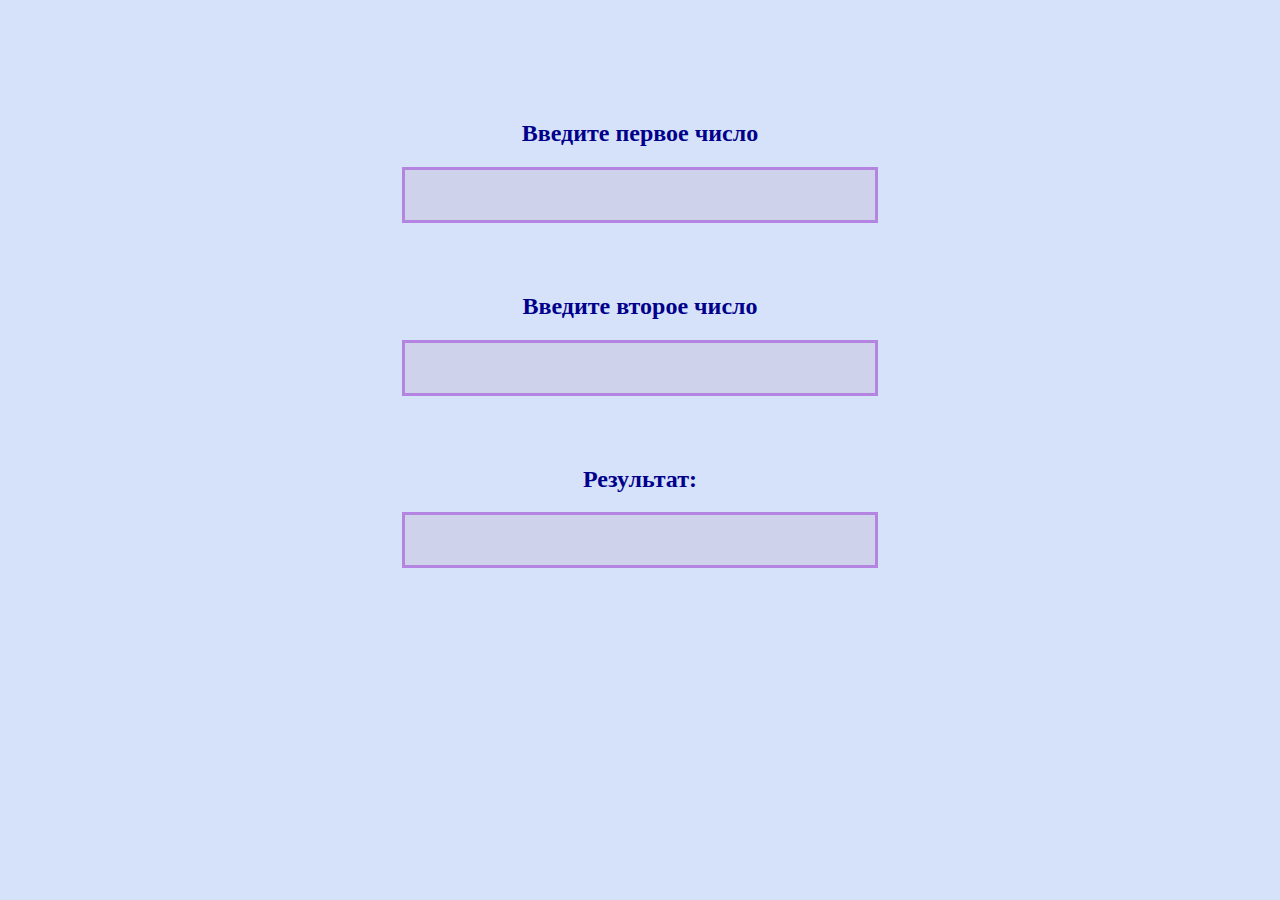
<file: my-projects/inputs-sum/index.html>
<!DOCTYPE html>
<html lang="en">
<head>
  <meta charset="UTF-8">
  <meta name="viewport" content="width=device-width, initial-scale=1.0">
  <meta http-equiv="X-UA-Compatible" content="ie=edge">
  <link rel="stylesheet" href="./input.min.css">
  <title>Document</title>
</head>
<body>
    <div class="inputs">
      <h2>Введите первое число</h2>
      <input type="text" class="inputs__first" oninput='sumCounter()'>
      <h2>Введите второе число</h2>
      <input type="text" class="inputs__second" oninput='sumCounter()'>
      <h2>Результат:</h2>
      <div class="inputs__result"></div>
  </div>
  <script src="./input.js"></script>
</body>
</html>
</file>
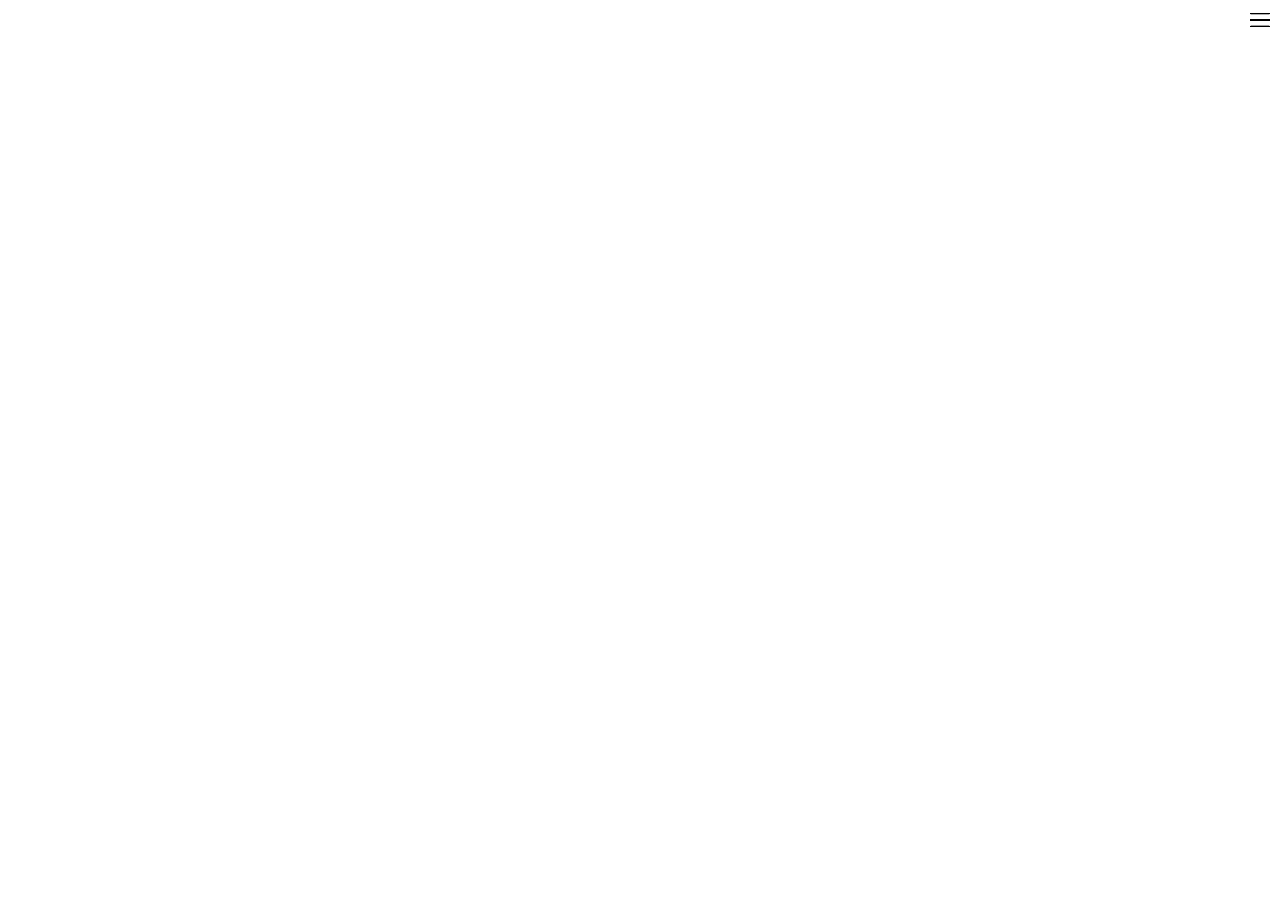
<file: my-projects/menu/index.html>
<!DOCTYPE html>
<html lang="en">

<head>
  <meta charset="UTF-8">
  <meta name="viewport" content="width=device-width, initial-scale=1.0">
  <meta http-equiv="X-UA-Compatible" content="ie=edge">
  <link rel="stylesheet" href="build/css/style.css">
  <link href="https://fonts.googleapis.com/css?family=Montserrat&display=swap" rel="stylesheet">
  <title>Menu</title>
</head>

<body>
  <div class="icon-menu">
    <img src="assets/menu.png">
  </div>
  <div class="menu menu-hidden">
    <div class="menu-header">
      <div class="menu-header__main">
        <div class="menu-header__row">
          <div class="menu-header__row-lang menu-header__row-lang_arrow">
            <img src="assets/flag-ru.svg">
            <span>RU</span>
            <img src="assets/down-arrow.svg" class="menu-header__row-arrow" alt="arrow">
          </div>
        </div>
        <div class="menu-header__row menu-header__hidden-row">
          <div class="menu-header__row-lang">
            <img src="assets/flag-en.svg">
            <span>EN</span>
          </div>
        </div>
        <div class="menu-header__row menu-header__hidden-row">
          <div class="menu-header__row-lang">
            <img src="assets/flag-be.svg">
            <span>BE</span>
          </div>
        </div>
      </div>
      <div class="menu-header__icons">
        <img src="assets/search.svg" class="menu-header__icons-search" alt="search">
        <img src="assets/long-arrow.svg" class="menu-header__icons-arrow" alt="arrow">
      </div>
      <div class="menu-header__search menu-header__search-hidden">
        <input type="search" class="menu-header__search-input" placeholder="What are you looking for?">
      </div>
    </div>
    <div class="menu-external">
      <div class="menu-body">
        <a class="menu-body__row" href="#">
          <span class="menu-body__row-name"> Services </span>
          <img src="./assets/short-arrow.svg" class="menu-body__row-image" alt="arrow">
        </a>
        <a class="menu-body__row" href="#">
          <span class="menu-body__row-name"> Managed IT </span>
          <img src="./assets/short-arrow.svg" class="menu-body__row-image"  alt="arrow">
        </a>
        <a class="menu-body__row" href="#">
          <span class="menu-body__row-name"> Hardware </span>
          <img src="./assets/short-arrow.svg" class="menu-body__row-image"  alt="arrow">
        </a>
        <a class="menu-body__row" href="#">
          <span class="menu-body__row-name"> Company </span>
          <img src="./assets/short-arrow.svg" class="menu-body__row-image"  alt="arrow">
        </a>
        <a class="menu-body__row" href="#">
          <span class="menu-body__row-name"> For Partners </span>
        </a>
      </div>
      <div class="menu-footer">
        <div class="menu-footer__contacts">
          <img src="assets/geo.svg" alt="geo">
          <span>Contacts</span>
        </div>
        <div class="menu-footer__phone">
          <img src="assets/phone.svg">
          <a href="tel:+78007775522">8 800 777 55 22</a>
        </div>
      </div>
      <div class="menu-inner">
        <div class="menu-inner__selected">
          <span class="menu-inner__selected_title"></span>
        </div>
        <ul class="menu-inner__lvl-2">
          <li class="menu-inner__lvl-2_name">
            <div class="menu-inner__lvl-2_title">Platforms</div>
            <ul class="menu-inner__lvl-3 menu-inner__lvl-3_hidden">
              <li class="menu-inner__lvl-3_name">Aws</li>
              <li class="menu-inner__lvl-3_name">GCP</li>
              <li class="menu-inner__lvl-3_name">Azure</li>
              <li class="menu-inner__lvl-3_name">AlibabaCloud</li>
              <li class="menu-inner__lvl-3_name">MTS</li>
              <li class="menu-inner__lvl-3_name">VMware, KVM</li>
            </ul>
          </li>
          <li class="menu-inner__lvl-2_name">DevOps</li>
          <li class="menu-inner__lvl-2_name">Servers</li>
          <li class="menu-inner__lvl-2_name">Systems</li class="menu-inner__lvl-2_name">
          <li class="menu-inner__lvl-2_name">Applications</li class="menu-inner__lvl-2_name">
        </ul>
      </div>
    </div>
  </div>
  <script src="build/js/main.js"></script>
</body>

</html>
</file>
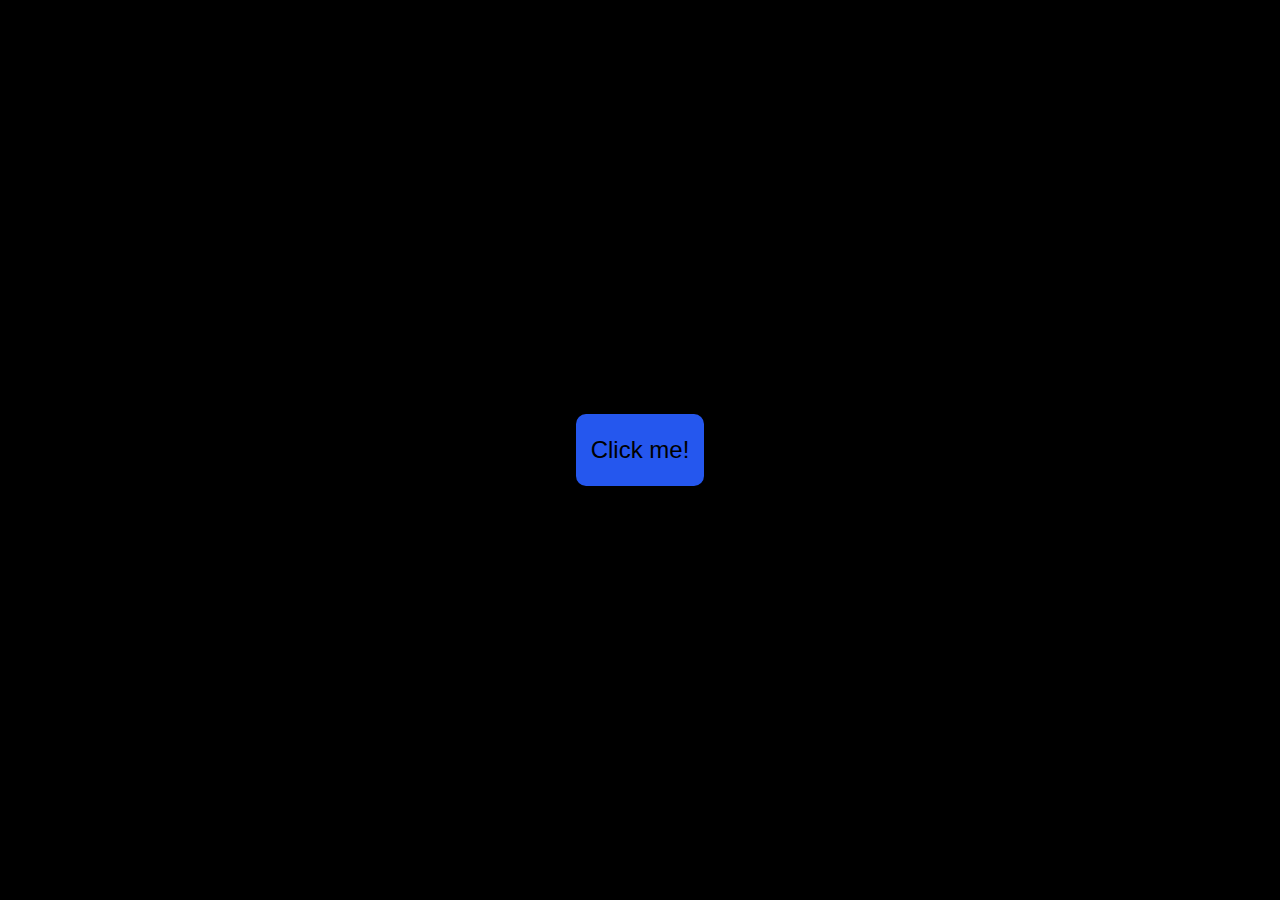
<file: my-projects/motion-button-react/index.html>
<!doctype html>
<html lang="en">

<head>
  <meta charset="utf-8" />
  <link rel="icon" href="favicon.ico" />
  <meta name="viewport" content="width=device-width,initial-scale=1" />
  <meta name="theme-color" content="#000000" />
  <meta name="description" content="Web site created using create-react-app" />
  <link rel="apple-touch-icon" href="logo192.png" />
  <link rel="manifest" href="manifest.json" />
  <title>React App</title>
  <link href="static/css/main.55c349d6.chunk.css" rel="stylesheet">
</head>

<body><noscript>You need to enable JavaScript to run this app.</noscript>
  <div id="root"></div>
  <script>!function (e) { function t(t) { for (var n, i, l = t[0], a = t[1], f = t[2], p = 0, s = []; p < l.length; p++)i = l[p], Object.prototype.hasOwnProperty.call(o, i) && o[i] && s.push(o[i][0]), o[i] = 0; for (n in a) Object.prototype.hasOwnProperty.call(a, n) && (e[n] = a[n]); for (c && c(t); s.length;)s.shift()(); return u.push.apply(u, f || []), r() } function r() { for (var e, t = 0; t < u.length; t++) { for (var r = u[t], n = !0, l = 1; l < r.length; l++) { var a = r[l]; 0 !== o[a] && (n = !1) } n && (u.splice(t--, 1), e = i(i.s = r[0])) } return e } var n = {}, o = { 1: 0 }, u = []; function i(t) { if (n[t]) return n[t].exports; var r = n[t] = { i: t, l: !1, exports: {} }; return e[t].call(r.exports, r, r.exports, i), r.l = !0, r.exports } i.m = e, i.c = n, i.d = function (e, t, r) { i.o(e, t) || Object.defineProperty(e, t, { enumerable: !0, get: r }) }, i.r = function (e) { "undefined" != typeof Symbol && Symbol.toStringTag && Object.defineProperty(e, Symbol.toStringTag, { value: "Module" }), Object.defineProperty(e, "__esModule", { value: !0 }) }, i.t = function (e, t) { if (1 & t && (e = i(e)), 8 & t) return e; if (4 & t && "object" == typeof e && e && e.__esModule) return e; var r = Object.create(null); if (i.r(r), Object.defineProperty(r, "default", { enumerable: !0, value: e }), 2 & t && "string" != typeof e) for (var n in e) i.d(r, n, function (t) { return e[t] }.bind(null, n)); return r }, i.n = function (e) { var t = e && e.__esModule ? function () { return e.default } : function () { return e }; return i.d(t, "a", t), t }, i.o = function (e, t) { return Object.prototype.hasOwnProperty.call(e, t) }, i.p = "/"; var l = this["webpackJsonpmotion-button-react"] = this["webpackJsonpmotion-button-react"] || [], a = l.push.bind(l); l.push = t, l = l.slice(); for (var f = 0; f < l.length; f++)t(l[f]); var c = a; r() }([])</script>
  <script src="static/js/2.38aa4268.chunk.js"></script>
  <script src="static/js/main.3d9238cf.chunk.js"></script>
</body>

</html>
</file>
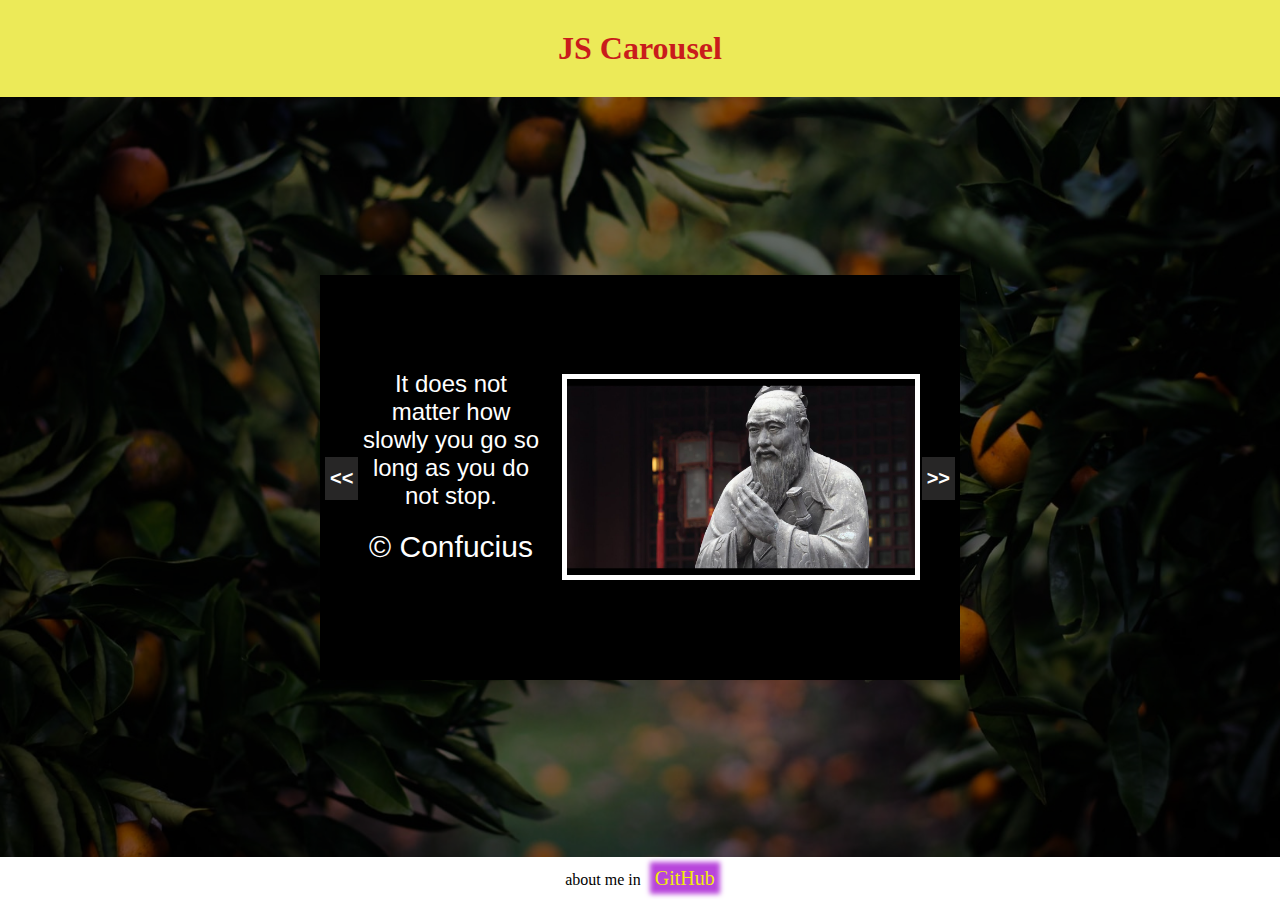
<file: my-projects/carusel/carusel.html>
<!DOCTYPE html>
<html lang="en">

<head>
  <meta charset="UTF-8">
  <meta name="viewport" content="width=device-width, initial-scale=1.0">
  <meta http-equiv="X-UA-Compatible" content="ie=edge">
  <link rel="stylesheet" href="./carusel.min.css">
  <link href="https://fonts.googleapis.com/css?family=Courgette&display=swap" rel="stylesheet">
  <link href="https://fonts.googleapis.com/css?family=Italianno&display=swap" rel="stylesheet">
  <title>Carousel</title>
</head>
<body>
  <div class="carusel">
    <h1>JS Carousel</h1>
    <div class="carusel__container">
      <button class='carusel__prev-button'> << </button>
      <ul class="carusel__items">
        <li class="carusel__item">
          <div class="carusel__quote">
              <p>It does not matter how slowly you go so long as you do not stop.</p> 
              <p> &#169; Confucius</p>
          </div>
          <img class="carusel__img" src="./assets/confucius.jpg" alt="Confucius">
        </li>
        <li class="carusel__item">
          <div class="carusel__quote">
              <p>We are what we repeatedly do.</p> 
              <p>&#169; Aristotle</p>
          </div>
          <img class="carusel__img" src="./assets/aristotle.jpg" alt="Aristotle">
        </li>
        <li class="carusel__item">
          <div class="carusel__quote">
              <p>If you tell the truth you don't have to remember anything.</p>
              <p>&#169; Mark Twain</p>
          </div>
          <img class="carusel__img" src="./assets/twain.jpg" alt="Mark Twain">
        </li>
        <li class="carusel__item">
          <div class="carusel__quote">
              <p>The language of friendship is not words but meanings.</p>  
              <p>&#169; Henry David</p>
          </div>
          <img class="carusel__img" src="./assets/h-david.jpg" alt="Henry David">
        </li>
        <li class="carusel__item">
          <div class="carusel__quote">
              <p>Success is not final, failure is not fatal: it is the courage to continue that counts.</p>  
              <p>&#169; Winston Churchill</p>
          </div>
          <img class="carusel__img" src="./assets/churchill.png" alt="Winston Churchill">
        </li>
      </ul>
      <button class='carusel__next-button'> >> </button>
    </div>
    <div class="carusel__about-me">
      <span>about me in</span>
      <a class='carusel__github-link' href="https://github.com/lili-legran">GitHub</a>
    </div>
  </div>
  <script src='./carusel.js'></script>
</body>

</html>
</file>
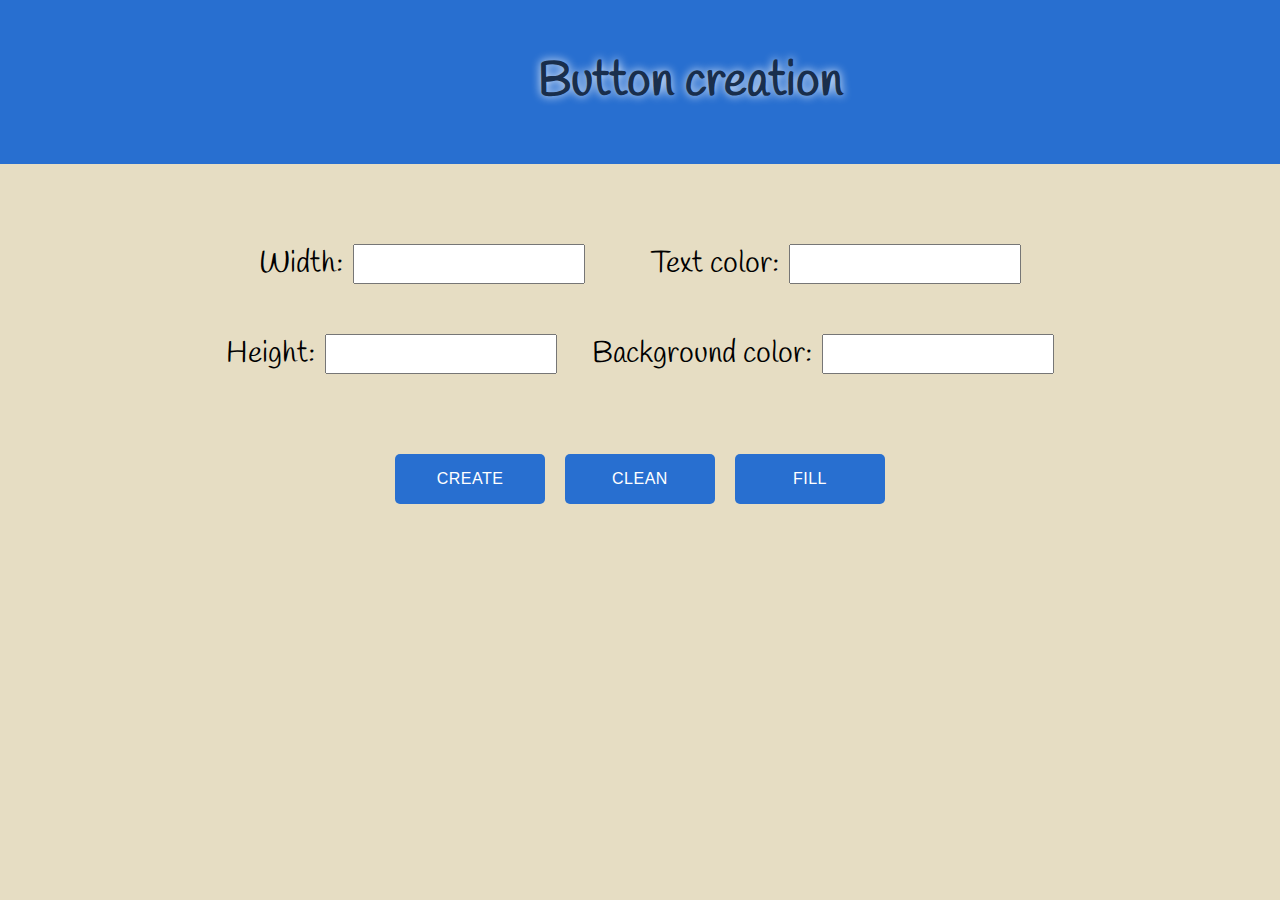
<file: my-projects/creation-button/button-creation.html>
<!DOCTYPE html>
<html lang="en">

<head>
  <meta charset="UTF-8">
  <meta name="viewport" content="width=device-width, initial-scale=1.0">
  <meta http-equiv="X-UA-Compatible" content="ie=edge">
  <link href="https://fonts.googleapis.com/css?family=Handlee&display=swap" rel="stylesheet">
  <link rel="stylesheet" href="./button-creation.min.css">
  <title>Button creation</title>
</head>

<body>
  <h1>Button creation</h1>
  <div class='application'>
    <div class="row">
      <div class="buttons-props">
        <label for='button-width' class='buttons-props__name'>Width:</label>
        <input class='buttons-props__width' id='button-width'>
      </div>
      <div class="buttons-props">
        <label for='button-color' class='buttons-props__name'>Text color:</label>
        <input class='buttons-props__color' id='button-color'>
      </div>
    </div>
    <div class="row">
      <div class="buttons-props">
        <label for='button-height' class='buttons-props__name'>Height:</label>
        <input class='buttons-props__height' id='button-height'>
      </div>
      <div class="buttons-props">
        <label for='button-background' class='buttons-props__name'>Background color:</label>
        <input class='buttons-props__background' id='button-background'>
      </div>
    </div>
    <div class="row button__row">
      <button class='button button__creator'>CREATE</button>
      <button class='button button__clear'>CLEAN</button>
      <button class='button button__fill'>FILL</button>
    </div>
    <div class="created-buttons"></div>
  </div>
  <script src='./button-creation.js'></script>
</body>

</html>
</file>
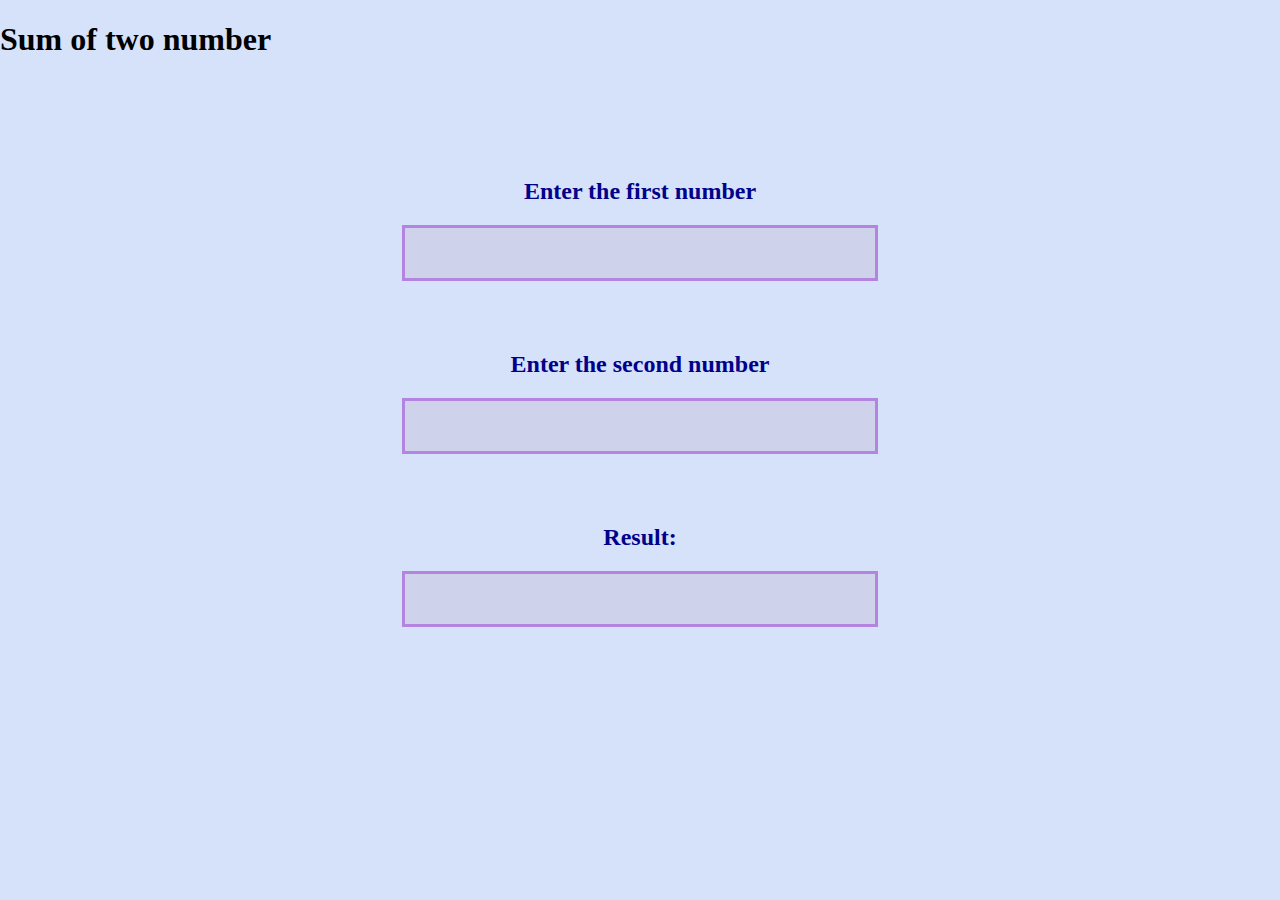
<file: my-projects/inputs-sum/input.html>
<!DOCTYPE html>
<html lang="en">
<head>
  <meta charset="UTF-8">
  <meta name="viewport" content="width=device-width, initial-scale=1.0">
  <meta http-equiv="X-UA-Compatible" content="ie=edge">
  <link href="https://fonts.googleapis.com/css?family=Acme&display=swap" rel="stylesheet">
  <link rel="stylesheet" href="./input.min.css">
  <title>Sum of two number</title>
</head>
<body>
  <h1>Sum of two number</h1>
    <div class="inputs">
      <h2>Enter the first number</h2>
      <input type="text" class="inputs__first" oninput='sumCounter()'>
      <h2>Enter the second number</h2>
      <input type="text" class="inputs__second" oninput='sumCounter()'>
      <h2>Result:</h2>
      <div class="inputs__result"></div>
  </div>
  <script src="./input.js"></script>
</body>
</html>
</file>
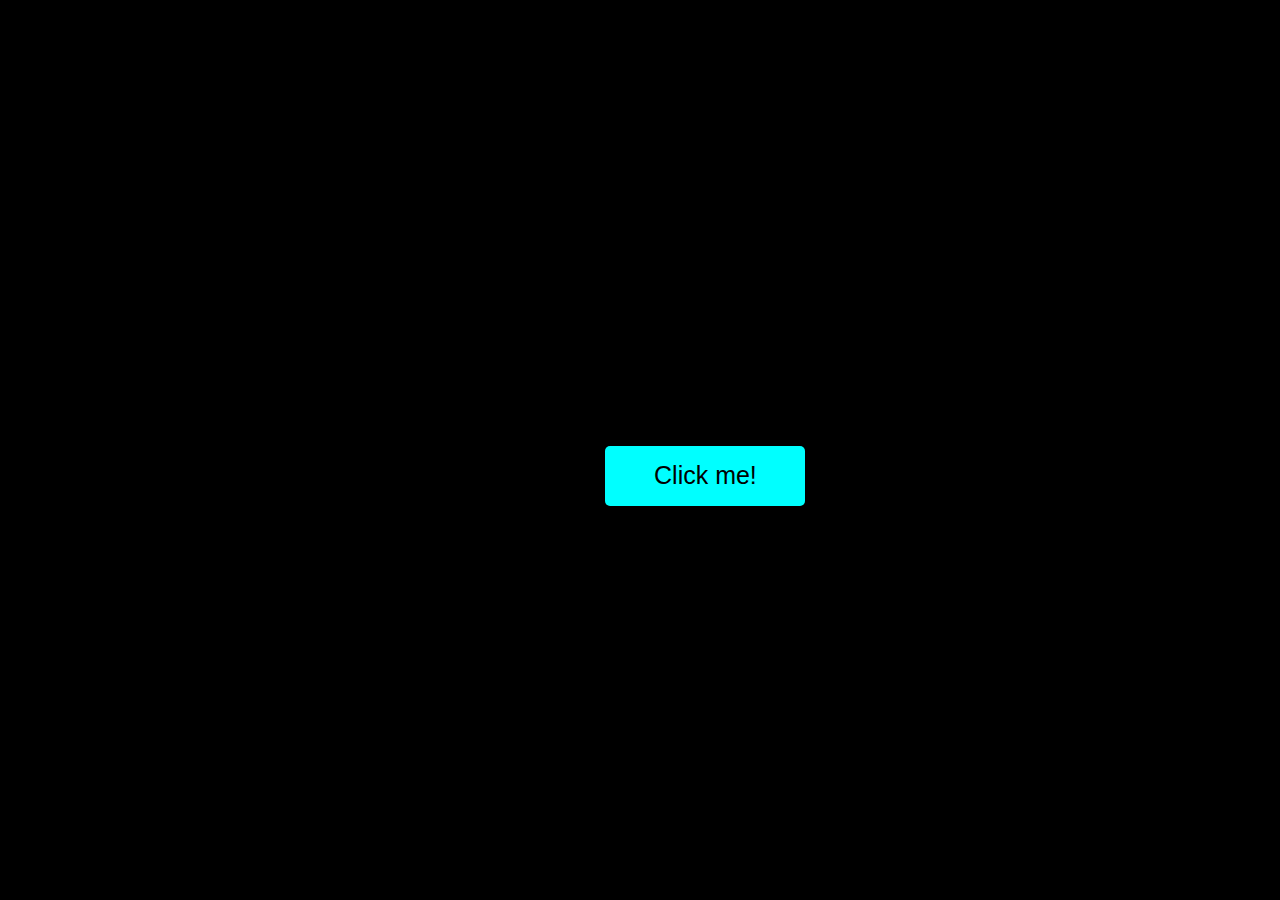
<file: my-projects/motion-button/motion-button.html>
<!DOCTYPE html>
<html lang="en">
<head>
  <meta charset="UTF-8">
  <meta name="viewport" content="width=device-width, initial-scale=1.0">
  <meta http-equiv="X-UA-Compatible" content="ie=edge">
  <link rel="stylesheet" href="./motion-button.min.css">
  <title>Motion button</title>
</head>
<body>
  <div class="motion-button">
    <button class="motion-button__button">
      Click me!
    </button>
  </div>
  <script src="./motion-button.js"></script>
</body>
</html>
</file>
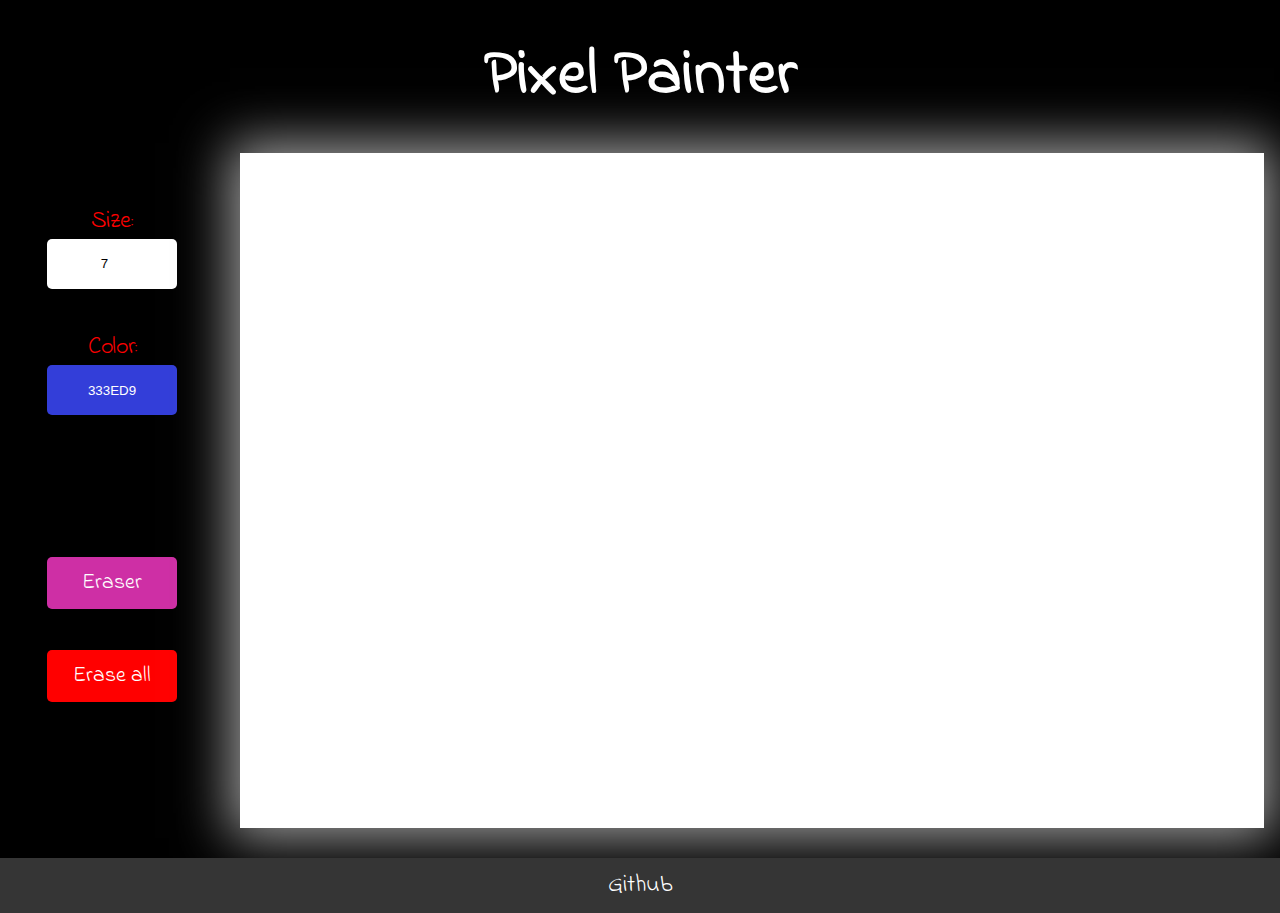
<file: my-projects/pixel-painter/pixel-painter.html>
<!DOCTYPE html>
<html lang="en">

<head>
  <meta charset="UTF-8">
  <meta name="viewport" content="width=device-width, initial-scale=1.0">
  <meta http-equiv="X-UA-Compatible" content="ie=edge">
  <link rel="stylesheet" href="./pixel-painter.min.css">
  <link href="https://fonts.googleapis.com/css?family=Indie+Flower&display=swap" rel="stylesheet">
  <title>Pixel painter</title>
</head>

<body>
  <h1>Pixel Painter</h1>
  <div class="painter">
    <div class="painter__tools">
      <div class="painter__tools_size">
        <p>Size:</p>
        <input type="number" class="painter__tools_pixel painter__tools_input" value="7">
      </div>
      <div class="painter__tools_color">
        <p>Color:</p>
        <input class="jscolor painter__tools_input" value="333ed9">
      </div>
      <button class="painter__tools_button painter__tools_eraser">Eraser</button>
      <button class="painter__tools_button painter__tools_erase-all">Erase all</button>
    </div>
    <div class="painter__desktop"></div>
  </div>
  <div class="painter__about-me">
    <a href="https://github.com/lili-legran" class="painter__about-me_link">Github</a>
  </div>
  <script src="./js/jscolor.js"></script>
  <script src='./js/pixel-painter.js'></script>
</body>

</html>
</file>
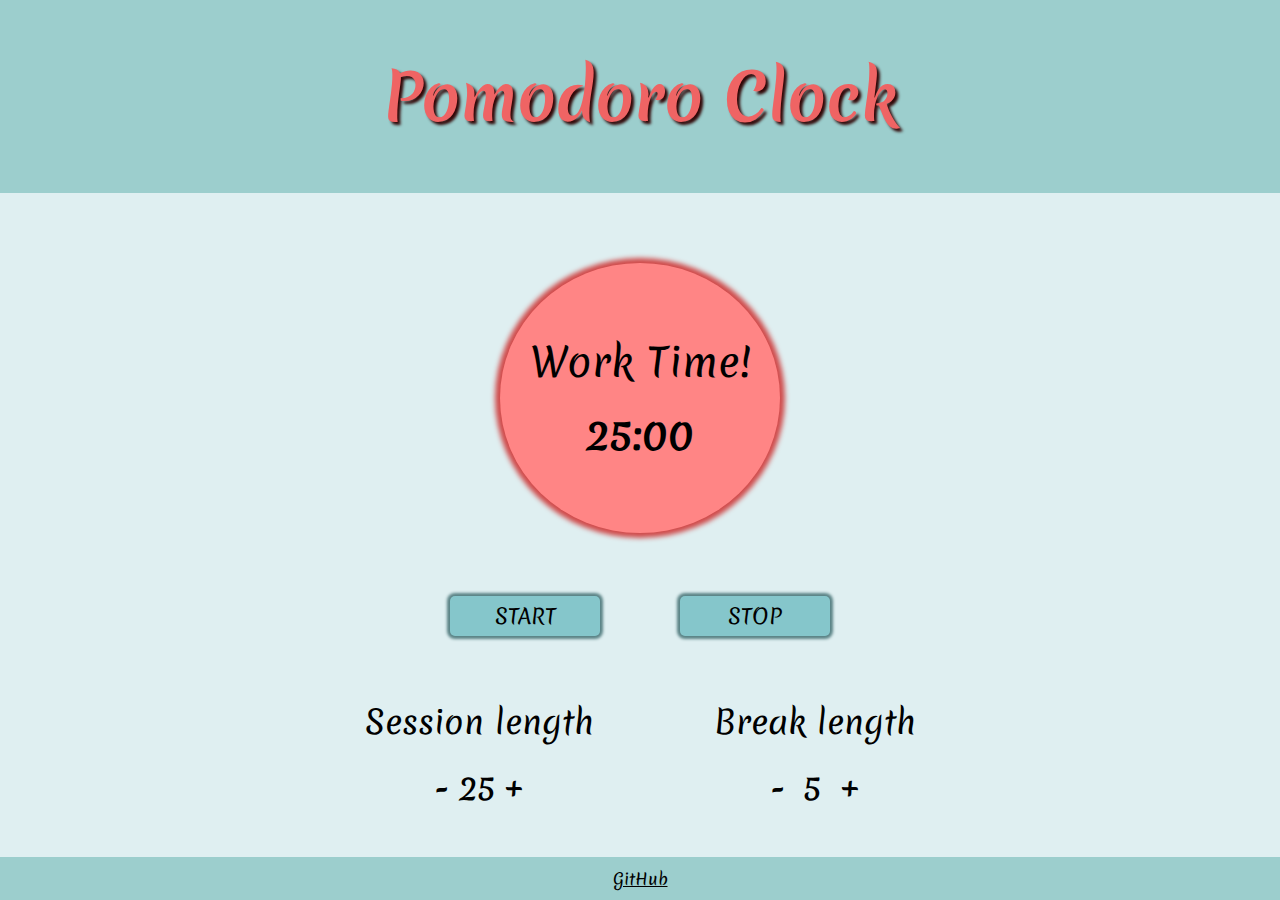
<file: my-projects/pomodoro/pomodoro-clock.html>
<!DOCTYPE html>
<html lang="en">
<head>
  <meta charset="UTF-8">
  <meta name="viewport" content="width=device-width, initial-scale=1.0">
  <meta http-equiv="X-UA-Compatible" content="ie=edge">
  <link rel="stylesheet" href="./pomodoro-clock.min.css">
  <link href="https://fonts.googleapis.com/css?family=Merienda&display=swap" rel="stylesheet">
  <title>Pomodoro clock</title>
</head>
<body>
  <h1>Pomodoro Clock</h1>
  <div class="pomodoro">
    <div class="pomodoro__box">
      <div class="pomodoro__description">Work Time!</div>
      <did class="pomodoro__clock"></did>
    </div>
    <div class="pomodoro__buttons">
      <button class="pomodoro__button-start">START</button>
      <button class="pomodoro__button-stop">STOP</button>
    </div>
    <div class="pomodoro__settings">
      <div class="pomodoro__session">
        <p>Session length</p>
        <div class="pomodoro__session-value-row">
          <span class="pomodoro__session-reduce">-</span>
          <div class="pomodoro__session-value">25</div>
          <span class="pomodoro__session-increase">+</span>
        </div>
      </div>
      <div class="pomodoro__break">
        <p>Break length</p>
        <div class="pomodoro__break-value-row">
          <span class="pomodoro__break-reduce">-</span>
          <div class="pomodoro__break-value">5</div>
          <span class="pomodoro__break-increase">+</span>
        </div>
      </div>
    </div>
  </div>
  <div class="about-me"> 
    <a href="https://github.com/lili-legran" class="about-me__link">GitHub</a>
  </div>
  <script src='./pomodoro-clock.js'></script>
</body>
</html>
</file>
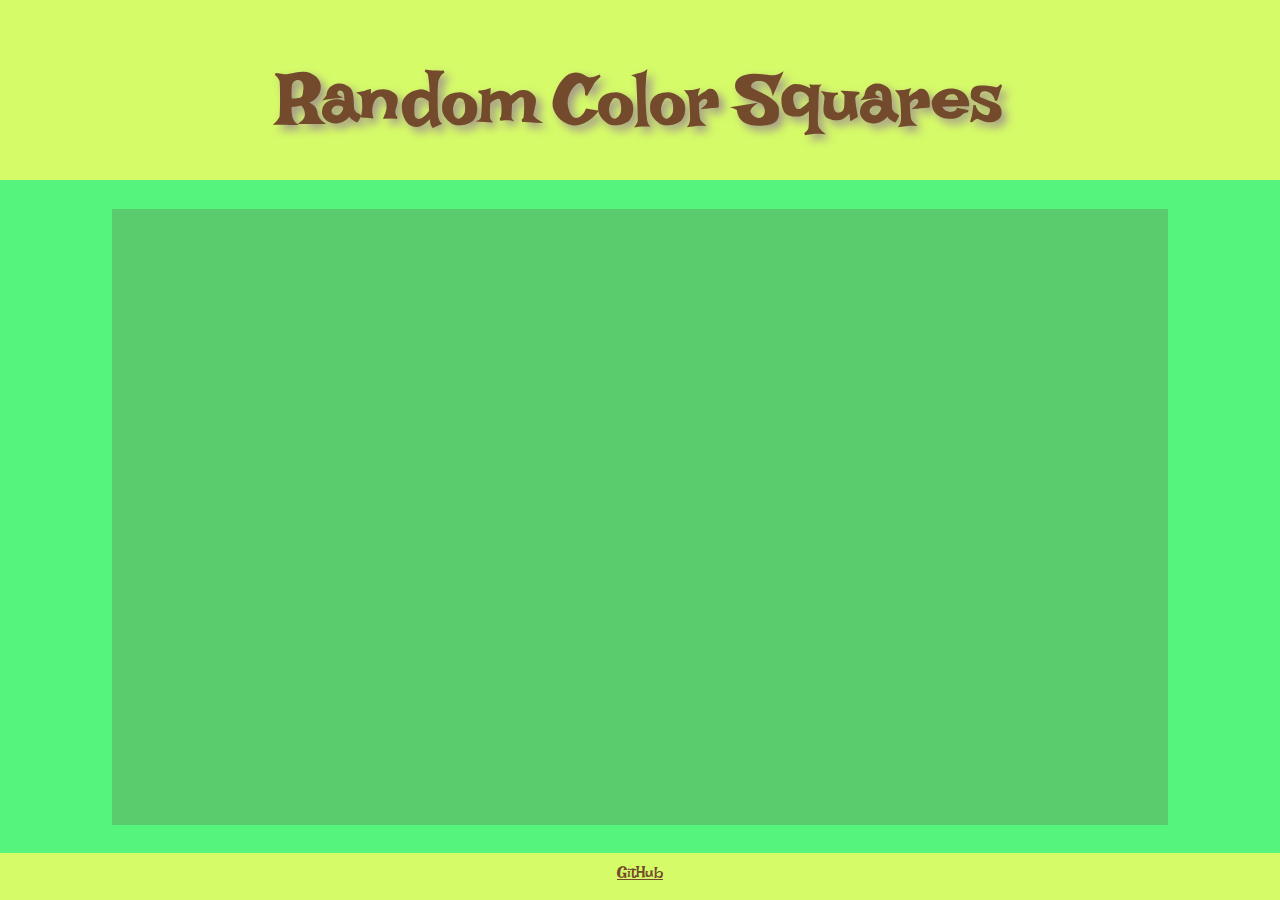
<file: my-projects/random-color-squares/random-color-squares.html>
<!DOCTYPE html>
<html lang="en">
<head>
  <meta charset="UTF-8">
  <meta name="viewport" content="width=device-width, initial-scale=1.0">
  <meta http-equiv="X-UA-Compatible" content="ie=edge">
  <link rel="stylesheet" href="./random-color-squares.min.css">
  <link href="https://fonts.googleapis.com/css?family=Lakki+Reddy&display=swap" rel="stylesheet">
  <title>Random color squares</title>
</head>
<body>
  <h1>Random Color Squares</h1>
  <div class="squares"></div>
  <div class="squares__about-me">
    <a href="https://github.com/lili-legran" class="squares__about-me_link">GitHub</a>
  </div>
  <script src='./random-color-squares.js'></script>
</body>
</html>
</file>
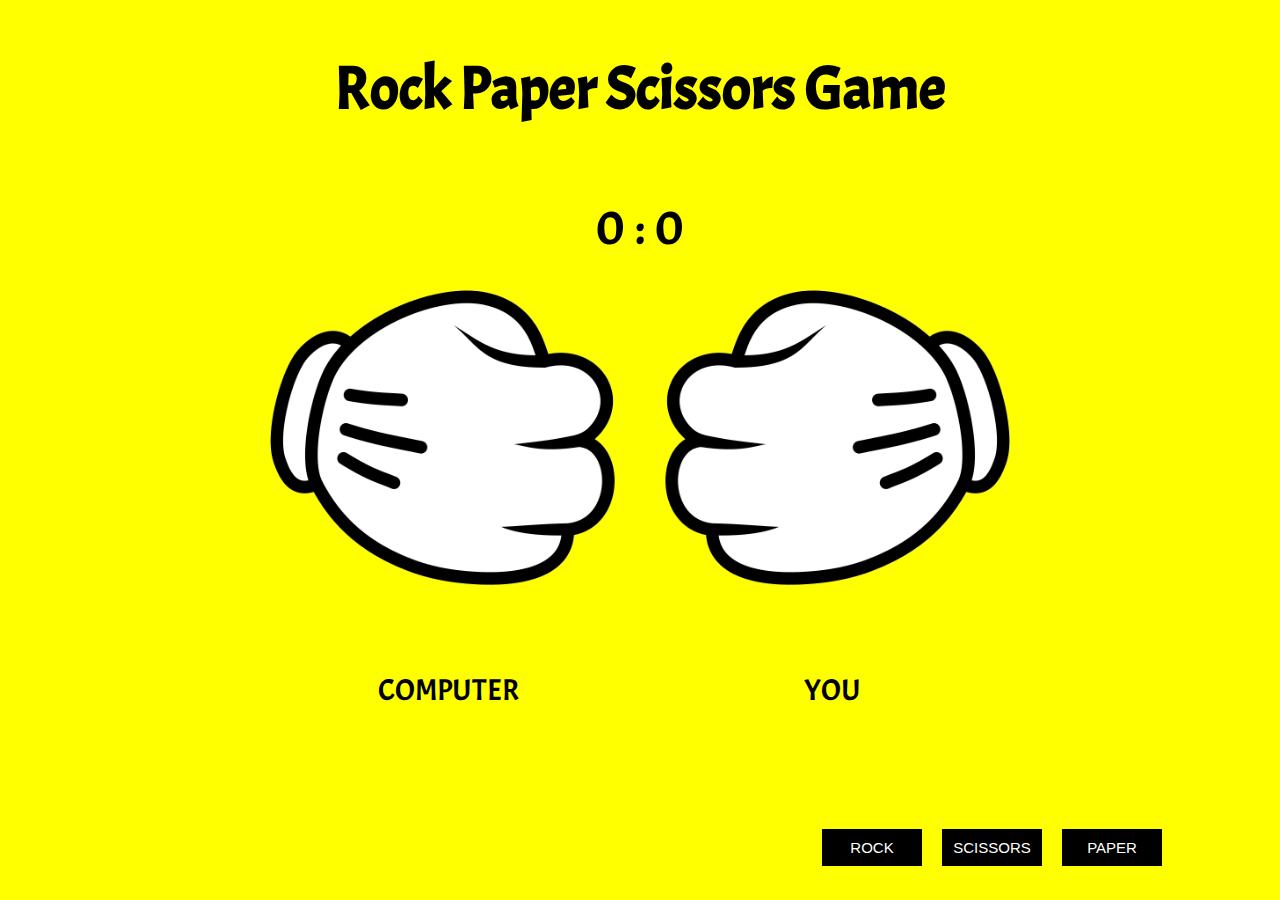
<file: my-projects/rock-paper-scissors/rock-paper-scissors.html>
<!DOCTYPE html>
<html lang="en">
<head>
  <meta charset="UTF-8">
  <meta name="viewport" content="width=device-width, initial-scale=1.0">
  <meta http-equiv="X-UA-Compatible" content="ie=edge">
  <link rel="stylesheet" href="./rock-paper-scissors.min.css">
  <link href="https://fonts.googleapis.com/css?family=Acme&display=swap" rel="stylesheet">
  <title>Rock Paper Scissors</title>
</head>
<body>
  <div class="game">
    <h1>Rock Paper Scissors Game</h1>
    <div class="game__counter">
        <div class="game__computer_counter">0</div>
        <span class="game__divider">:</span>
        <div class="game__gamer_counter">0</div>
    </div>
    <div class="game__container">
      <div class="game__computer">
        <div class="game__computer_rock"></div>
        <div class="game__name">COMPUTER</div>
      </div>
      <div class="game__gamer">
        <div class="game__gamer_rock"></div>
        <div class="game__name">YOU</div>
      </div>
    </div>
    <div class="game__control-panel">
      <div class="game__control-panel_empty"></div>
      <div class="game__control-panel_button">
        <button class="game__button game__control-panel_play">PLAY</button>
      </div>
      <div class="game__control-panel_buttons">
        <button class="game__button game__control-panel_choice game__control-panel_rock">ROCK</button>
        <button class="game__button game__control-panel_choice game__control-panel_scissors">SCISSORS</button>
        <button class="game__button game__control-panel_choice game__control-panel_paper">PAPER</button>
      </div>
    </div>
    <div class="game__result"></div>
  </div>
  <script src="dist/bundle.js"></script>
</body>
</html>
</file>
<file: my-projects/menu/build/css/style.css>
*{margin:0;padding:0}body{font-family:"Montserrat"}.icon-menu{position:absolute;right:0;padding:10px;z-index:-1;cursor:pointer}.menu{display:flex;flex-direction:column;position:fixed;right:0;height:100vh;width:50%;max-width:414px;padding:15px 30px;background:#fff;box-sizing:border-box;box-shadow:0 10px 20px 0 rgba(12,6,57,.1);transition:all 1s}.menu-header{display:flex;flex-direction:row;color:#313539;justify-content:space-between;align-items:flex-start;position:relative;width:100%;min-height:140px;font-size:13px;font-weight:700}.menu-header__main{display:flex;flex-direction:column}.menu-header__row{display:flex;flex-direction:row;padding:10px 15px}.menu-header__hidden-row{display:none}.menu-header__row-lang{display:flex;flex-direction:row;align-items:center;cursor:pointer}.menu-header__row-lang span{margin:0 5px}.menu-header__row-lang_arrow,img{cursor:pointer}.menu-header__row-search{text-align:right}.menu-header__row-arrow{transition:all .5s}.menu-header__row-rotate-arrow{transform:rotate(180deg)}.menu-header__icons{padding-top:10px;padding-bottom:10px;display:flex;flex-direction:row;justify-content:space-between;min-width:20%}.menu-header__search-hidden{display:none}.menu-header__search{position:absolute;background-color:#fff;width:87%;z-index:-1}.menu-header__search-input{font-family:"Montserrat";padding-top:10px;padding-bottom:10px;border:0;border-bottom:1px solid #c4d6e4;padding-left:20px;font-size:13px;width:100%;outline:0}.menu-header__search-input:focus{border-bottom:2px solid #338ffa}.menu-header__search-input::-webkit-search-cancel-button{-webkit-appearance:none}.menu-header__search-close-icon{z-index:2}.menu-body{font-size:17px}.menu-body__row{border-bottom:1px solid #c4d6e4;display:flex;flex-direction:row}.menu-body__row-name{color:#313539;width:100%;font-weight:500;padding:15px;box-sizing:border-box}.menu-body__row-image{max-width:64px;text-align:left}.menu-external{border-top:1px solid #c4d6e4;display:flex;flex-direction:column;justify-content:space-between;height:calc(100vh - 175px);position:relative}.menu-inner{color:#313539;position:absolute;top:-1px;right:-110%;width:100%;font-size:17px;background:#fff;transition:all .5s}.menu-inner__selected{border-bottom:1px solid #c4d6e4;padding:15px;position:relative;cursor:pointer}.menu-inner__selected::after{content:'';background-image:url(../assets/back-arrow.svg);background-repeat:no-repeat;position:absolute;top:calc(50% - 5px);left:0;width:6px;height:10px}.menu-inner__lvl-2{margin-bottom:20px}.menu-inner__lvl-2,.menu-inner__lvl-3{display:flex;flex-direction:column;font-size:15px}.menu-inner__lvl-3_hidden{display:none}.menu-inner__lvl-2_name{padding:10px 15px}.menu-inner__lvl-3_name{padding:10px 20px}.menu-inner__lvl-2_name:first-child{padding-bottom:0}.menu-inner__lvl-2_title{display:flex;flex-direction:row;padding-bottom:10px}.menu-inner__lvl-3_arrow{margin:0 10px}.menu-footer{color:#313539;font-size:15px;padding-bottom:20px}.menu-footer__contacts,.menu-footer__phone{padding-left:15px;padding-right:15px;padding-top:15px}.menu-hidden{right:-70%}a{color:#313539;text-decoration:none}li{list-style:none;cursor:pointer}@media (max-width:768px){.menu{box-sizing:content-box}}@media (max-width:480px){.menu{padding:10px 15px;width:calc(100vw - 30px);height:calc(100vh - 12px);overflow-y:scroll}.menu-header{min-height:auto;margin-bottom:30px}.menu-header__main{min-width:230px}.menu-header__row-lang{width:84%}.menu-header__row-search{width:16%}.menu-external{height:calc(100vh - 70px)}.menu-hidden{right:-120%}}
</file>
<file: my-projects/motion-button-react/static/css/main.55c349d6.chunk.css>
body{margin:0;font-family:-apple-system,BlinkMacSystemFont,"Segoe UI","Roboto","Oxygen","Ubuntu","Cantarell","Fira Sans","Droid Sans","Helvetica Neue",sans-serif;-webkit-font-smoothing:antialiased;-moz-osx-font-smoothing:grayscale;background-color:#000}code{font-family:source-code-pro,Menlo,Monaco,Consolas,"Courier New",monospace}.currentButton{position:absolute;font-size:1.5em;width:10%;height:8%;border:none;border-radius:10px;-webkit-transition:all .5s;transition:all .5s;cursor:pointer;outline:none}
/*# sourceMappingURL=main.55c349d6.chunk.css.map */
</file>
<file: my-projects/inputs-sum/input.min.css>
body{margin:0;padding:0;background-color:#6495ed45}h2{color:#00008b}.inputs{width:80%;margin:100px auto;display:-webkit-box;display:-ms-flexbox;display:flex;-webkit-box-orient:vertical;-webkit-box-direction:normal;-ms-flex-direction:column;flex-direction:column;-webkit-box-pack:center;-ms-flex-pack:center;justify-content:center;-webkit-box-align:center;-ms-flex-align:center;align-items:center}.inputs__first,.inputs__second,.inputs__result{width:40%;height:50px;margin-bottom:50px;background-color:#c0b4cc57;border:3px solid #b385e0;font-size:30px;padding:0 30px}.inputs__result{display:-webkit-box;display:-ms-flexbox;display:flex;-webkit-box-align:center;-ms-flex-align:center;align-items:center;font-style:italic}
/*# sourceMappingURL=input.min.css.map */
</file>
<file: my-projects/carusel/carusel.min.css>
*{padding:0;margin:0}body{font-family:'Girassol', cursive;width:100%}h1{background:#ecea58;color:#c91c1c;padding:30px 0;text-align:center;width:100%;z-index:2}.carusel{background-image:url("./assets/background.jpg");background-size:100% 100%;height:100vh;display:-webkit-box;display:-ms-flexbox;display:flex;-webkit-box-orient:vertical;-webkit-box-direction:normal;-ms-flex-direction:column;flex-direction:column;-webkit-box-pack:justify;-ms-flex-pack:justify;justify-content:space-between;-webkit-box-align:center;-ms-flex-align:center;align-items:center;position:relative}.carusel::after{content:'';position:absolute;top:0;left:0;background:#000;opacity:0.5;width:100%;height:100%;z-index:1}.carusel__container{z-index:2;width:50%;height:45%;overflow:hidden;background:#000;position:relative}.carusel__items{display:-webkit-box;display:-ms-flexbox;display:flex;-webkit-box-pack:start;-ms-flex-pack:start;justify-content:flex-start;height:100%;position:absolute;width:100%;left:0;-webkit-transition:all .5s;transition:all .5s}.carusel__item{min-width:100%;height:100%;display:-webkit-box;display:-ms-flexbox;display:flex;-webkit-box-align:center;-ms-flex-align:center;align-items:center;-ms-flex-pack:distribute;justify-content:space-around;background:#000;-webkit-box-sizing:border-box;box-sizing:border-box;padding:30px;margin:0}.carusel__quote{color:#fff;font-family:'Josefin Sans', sans-serif;font-size:24px;padding:10px;max-width:40%}.carusel__quote p{text-align:center;margin-bottom:20px}.carusel__quote p:last-child{font-size:30px}.carusel__img{max-width:60%;border:5px solid #fff;margin:10px;max-height:70%}.carusel__prev-button,.carusel__next-button{position:absolute;top:45%;color:#fff;border:none;background:rgba(46,45,45,0.849);font-weight:bold;font-size:20px;padding:10px 5px;z-index:2;cursor:pointer;outline:none}.carusel__prev-button:active,.carusel__next-button:active{outline:none}.carusel__prev-button{left:5px}.carusel__next-button{right:5px}.carusel__about-me{padding:10px 0;text-align:center;color:#000;width:100%;background:#fff;z-index:2}.carusel__about-me span{margin-right:10px}.carusel__github-link{font-size:20px;background:#b845db;-webkit-box-shadow:0px 0px 5px 5px #b845db;box-shadow:0px 0px 5px 5px #b845db;text-decoration:none;color:#f0ec0c;-webkit-transition:all 0.5s;transition:all 0.5s}.carusel__github-link:hover,.carusel__github-link:active{-webkit-box-shadow:0px 0px 10px 10px #b845db;box-shadow:0px 0px 10px 10px #b845db}
/*# sourceMappingURL=carusel.min.css.map */
</file>
<file: my-projects/creation-button/button-creation.min.css>
*{padding:0;margin:0}body{font-family:'Handlee', cursive;background:rgba(201,181,124,0.46)}h1{width:100%;text-align:center;padding:50px;font-size:3em;background:#286fd0;color:rgba(22,43,72,0.98);text-shadow:0 0 10px #fff}.application{display:-webkit-box;display:-ms-flexbox;display:flex;-webkit-box-orient:vertical;-webkit-box-direction:normal;-ms-flex-direction:column;flex-direction:column;-webkit-box-align:center;-ms-flex-align:center;align-items:center;-webkit-box-pack:start;-ms-flex-pack:start;justify-content:flex-start;padding:80px 0;position:relative;font-size:20px}.row{display:-webkit-box;display:-ms-flexbox;display:flex;-webkit-box-pack:space-evenly;-ms-flex-pack:space-evenly;justify-content:space-evenly;width:70%;margin-bottom:50px}.buttons-props{display:-webkit-box;display:-ms-flexbox;display:flex}.buttons-props__name{margin-right:10px;font-size:1.5em}.buttons-props input{font-family:'Handlee', cursive;font-size:1.3em}.button{margin:0 10px}.button__creator,.button__clear,.button__fill{width:150px;height:50px;font-size:16px;background:#286fd0;color:#fff;border:none;border-radius:5px;letter-spacing:0.5px;cursor:pointer;outline:none}.button__creator:hover,.button__creator:focus,.button__clear:hover,.button__clear:focus,.button__fill:hover,.button__fill:focus{background:#1c6abc}.button__result{border:none;font-size:16px;letter-spacing:0.5px;text-transform:uppercase;margin-bottom:20px;border-radius:5px}.button__row{-webkit-box-pack:center;-ms-flex-pack:center;justify-content:center;margin-top:30px}.created-buttons{display:-webkit-box;display:-ms-flexbox;display:flex;-webkit-box-orient:vertical;-webkit-box-direction:normal;-ms-flex-direction:column;flex-direction:column;-webkit-box-align:center;-ms-flex-align:center;align-items:center}
/*# sourceMappingURL=button-creation.min.css.map */
</file>
<file: my-projects/motion-button/motion-button.min.css>
*{padding:0;margin:0;background-color:#000}.motion-button{margin:auto;width:90vw;height:90vh;position:relative}.motion-button__button{position:absolute;top:55%;left:47%;width:200px;height:60px;background:cyan;border:none;border-radius:5px;font-size:25px;-webkit-transition:all .5s ease-out;transition:all .5s ease-out}.motion-button__button:focus,.motion-button__button:active{outline:none}
/*# sourceMappingURL=motion-button.min.css.map */
</file>
<file: my-projects/pixel-painter/pixel-painter.min.css>
*{padding:0;margin:0}body{font-family:'Indie Flower', cursive;display:-webkit-box;display:-ms-flexbox;display:flex;-webkit-box-align:center;-ms-flex-align:center;align-items:center;-ms-flex-pack:distribute;justify-content:space-around;-webkit-box-orient:vertical;-webkit-box-direction:normal;-ms-flex-direction:column;flex-direction:column;background:#000;height:100vh}h1{font-size:4em;color:#fff;height:7vh;margin:30px 0}.painter{display:-webkit-box;display:-ms-flexbox;display:flex;-webkit-box-align:center;-ms-flex-align:center;align-items:center;-ms-flex-pack:distribute;justify-content:space-around;-webkit-box-align:start;-ms-flex-align:start;align-items:flex-start;margin:30px 0;width:100%}.painter__tools{display:-webkit-box;display:-ms-flexbox;display:flex;-webkit-box-align:center;-ms-flex-align:center;align-items:center;-ms-flex-pack:distribute;justify-content:space-around;-webkit-box-orient:vertical;-webkit-box-direction:normal;-ms-flex-direction:column;flex-direction:column;margin:30px 0;width:15%;height:60vh;color:red;font-size:1.5em}.painter__tools p{text-align:center}.painter__tools_input{padding:10px 0;width:130px;border:none;border-radius:5px;cursor:pointer;min-height:30px;text-align:center;outline:none}.painter__tools_button{padding:10px 0;width:130px;border:none;border-radius:5px;cursor:pointer;min-height:30px;text-align:center;outline:none;background:red;color:#fff;font-family:'Indie Flower', cursive;font-size:.9em;-webkit-transition:all .5s;transition:all .5s}.painter__tools_button:hover{-webkit-box-shadow:0 0 10px 1px red;box-shadow:0 0 10px 1px red}.painter__tools_eraser{background:#ce2fa5;margin-top:100px}.painter__desktop{background:#fff;width:80%;height:75vh;-webkit-box-shadow:0 0 50px 10px #a0a0a0;box-shadow:0 0 50px 10px #a0a0a0}.painter__desktop_row{display:-webkit-box;display:-ms-flexbox;display:flex}.painter__about-me{width:100%;background:#353535;text-align:center;padding:10px 0}.painter__about-me_link{color:#fff;text-decoration:none;font-size:1.5em}
/*# sourceMappingURL=pixel-painter.min.css.map */
</file>
<file: my-projects/pomodoro/pomodoro-clock.min.css>
*{padding:0;margin:0}body{display:-webkit-box;display:-ms-flexbox;display:flex;-webkit-box-orient:vertical;-webkit-box-direction:normal;-ms-flex-direction:column;flex-direction:column;-webkit-box-align:center;-ms-flex-align:center;align-items:center;font-family:'Merienda', cursive;-webkit-box-pack:justify;-ms-flex-pack:justify;justify-content:space-between;width:100vw;height:100vh;background:#dfeff1}h1{font-size:4em;background:#9ccecd;width:100%;padding:50px 0;text-align:center;text-shadow:3px 3px 3px #310606;color:#ef6464}.pomodoro{display:-webkit-box;display:-ms-flexbox;display:flex;-webkit-box-orient:vertical;-webkit-box-direction:normal;-ms-flex-direction:column;flex-direction:column;-webkit-box-align:center;-ms-flex-align:center;align-items:center;width:100%;height:100%}.pomodoro__box{display:-webkit-box;display:-ms-flexbox;display:flex;-webkit-box-orient:vertical;-webkit-box-direction:normal;-ms-flex-direction:column;flex-direction:column;-webkit-box-align:center;-ms-flex-align:center;align-items:center;-webkit-box-pack:center;-ms-flex-pack:center;justify-content:center;background:#ff8585;width:280px;height:270px;border-radius:50%;font-size:2.5em;margin:70px 0 50px 0;-webkit-box-shadow:0 0 5px 5px #d04b4b;box-shadow:0 0 5px 5px #d04b4b;-webkit-transition:all 1s;transition:all 1s}.pomodoro__description{margin-bottom:15px}.pomodoro__clock{font-weight:bold}.pomodoro__buttons{display:-webkit-box;display:-ms-flexbox;display:flex;-webkit-box-pack:center;-ms-flex-pack:center;justify-content:center;-webkit-box-align:center;-ms-flex-align:center;align-items:center;width:100%;height:10%;margin-bottom:50px}.pomodoro__button-start,.pomodoro__button-stop{font-family:'Merienda', cursive;margin:0 40px;width:150px;height:40px;border:none;border-radius:5px;background:#85c6cb;font-size:1.3em;-webkit-box-shadow:0 0 3px 3px #598285;box-shadow:0 0 3px 3px #598285;-webkit-transition:all .3s;transition:all .3s;cursor:pointer;outline:none}.pomodoro__button-start:hover,.pomodoro__button-stop:hover{-webkit-box-shadow:0 0 7px 7px #598285;box-shadow:0 0 7px 7px #598285}.pomodoro__settings{width:100%;display:-webkit-box;display:-ms-flexbox;display:flex;-webkit-box-align:center;-ms-flex-align:center;align-items:center;-webkit-box-pack:center;-ms-flex-pack:center;justify-content:center}.pomodoro__session,.pomodoro__break{display:-webkit-box;display:-ms-flexbox;display:flex;-webkit-box-orient:vertical;-webkit-box-direction:normal;-ms-flex-direction:column;flex-direction:column;-webkit-box-align:center;-ms-flex-align:center;align-items:center;-webkit-box-pack:center;-ms-flex-pack:center;justify-content:center;margin:0 60px;font-size:2em}.pomodoro__session p,.pomodoro__break p{margin-bottom:20px}.pomodoro__session span,.pomodoro__break span{cursor:pointer;-webkit-user-select:none;-moz-user-select:none;-ms-user-select:none;user-select:none}.pomodoro__session-value-row,.pomodoro__break-value-row{display:-webkit-box;display:-ms-flexbox;display:flex}.pomodoro__session-value,.pomodoro__break-value{margin:0 10px;width:35px;text-align:center}.pomodoro__disabled{color:#ac9d9d}.pomodoro__change-background{background:#c3fab9;-webkit-box-shadow:0 0 5px 5px #698664;box-shadow:0 0 5px 5px #698664}.about-me{padding:10px 0;background:#9ccecd;width:100%;text-align:center}.about-me__link{color:#000}
/*# sourceMappingURL=pomodoro-clock.min.css.map */
</file>
<file: my-projects/random-color-squares/random-color-squares.min.css>
*{padding:0;margin:0}body{font-family:'Lakki Reddy', cursive;display:-webkit-box;display:-ms-flexbox;display:flex;-webkit-box-orient:vertical;-webkit-box-direction:normal;-ms-flex-direction:column;flex-direction:column;-webkit-box-pack:justify;-ms-flex-pack:justify;justify-content:space-between;-webkit-box-align:center;-ms-flex-align:center;align-items:center;background:#55f47c;height:100vh}h1{font-size:70px;padding:60px 0;background:#d6fb68;color:#734a2c;width:100%;height:60px;text-align:center;text-shadow:5px 5px 10px #a3968c}.squares{width:83vw;height:70vh;display:-webkit-box;display:-ms-flexbox;display:flex;-webkit-box-orient:vertical;-webkit-box-direction:normal;-ms-flex-direction:column;flex-direction:column;-webkit-box-pack:center;-ms-flex-pack:center;justify-content:center;-webkit-box-align:center;-ms-flex-align:center;align-items:center;-ms-flex-wrap:wrap;flex-wrap:wrap}.squares__row{display:-webkit-box;display:-ms-flexbox;display:flex}.squares__item{-webkit-box-sizing:border-box;box-sizing:border-box;background:#6c523f40;cursor:pointer}.squares__shadow{-webkit-box-shadow:0 0 5px 1px yellow;box-shadow:0 0 5px 1px yellow;z-index:1}.squares__about-me{background:#d6fb68;width:100%;display:-webkit-box;display:-ms-flexbox;display:flex;-webkit-box-pack:center;-ms-flex-pack:center;justify-content:center;padding:10px 0;font-size:16px}.squares__about-me_link{color:#734a2c}.squares__about-me_link:hover{text-decoration:none}
/*# sourceMappingURL=random-color-squares.min.css.map */
</file>
<file: my-projects/rock-paper-scissors/rock-paper-scissors.min.css>
*{padding:0;margin:0}body{font-family:'Acme', sans-serif}h1{font-size:60px;margin:50px 0px 70px 0}.game{display:-webkit-box;display:-ms-flexbox;display:flex;-webkit-box-orient:vertical;-webkit-box-direction:normal;-ms-flex-direction:column;flex-direction:column;-webkit-box-align:center;-ms-flex-align:center;align-items:center;background:yellow;height:100vh}.game__container{display:-webkit-box;display:-ms-flexbox;display:flex;-webkit-box-pack:justify;-ms-flex-pack:justify;justify-content:space-between;width:60%}.game__computer,.game__gamer{display:-webkit-box;display:-ms-flexbox;display:flex;-webkit-box-orient:vertical;-webkit-box-direction:normal;-ms-flex-direction:column;flex-direction:column;-webkit-box-align:center;-ms-flex-align:center;align-items:center}.game__computer,.game__gamer{position:relative;width:50%;height:500px}.game__computer_rock,.game__gamer_rock{width:400px;height:350px;position:absolute}.game__counter{display:-webkit-box;display:-ms-flexbox;display:flex;font-size:50px}.game__divider{margin:0 10px}.game__hands-animation{-webkit-animation:shakeHands 0.67s infinite ease-in-out;animation:shakeHands 0.67s infinite ease-in-out}.game__computer_rock{background-image:url("./assets/rock.png")}.game__gamer_rock{background-image:url("./assets/rock-right.png")}.game__computer_rock,.game__gamer_rock{background-repeat:no-repeat;background-size:contain;background-position:center center}.game__name{margin:50px 0;font-size:30px;position:absolute;bottom:0}.game__control-panel{display:-webkit-box;display:-ms-flexbox;display:flex;margin:70px 0;width:100%}.game__control-panel_choice:hover{-webkit-box-shadow:0 0 10px 5px #0c00ff;box-shadow:0 0 10px 5px #0c00ff}.game__button{width:100px;padding:10px;border:none;background:#000;color:#fff;font-size:15px;margin:0 10px;cursor:pointer;outline:none;-webkit-transition:all 0.5s;transition:all 0.5s}.game__button-shadow{-webkit-box-shadow:0 0 10px 5px #0c00ff;box-shadow:0 0 10px 5px #0c00ff}.game__control-panel_play{display:none}.game__button_enabled{display:block}.game__button_disable{background:rgba(0,0,0,0.5)}.game__control-panel_empty{width:45%}.game__control-panel_button{width:10%;text-align:center}.game__control-panel_buttons{width:45%;display:-webkit-box;display:-ms-flexbox;display:flex;-webkit-box-pack:center;-ms-flex-pack:center;justify-content:center}.game__animated{-webkit-transform:translate(-60%);transform:translate(-60%);-webkit-transition:-webkit-transform 6s steps(6, start);transition:-webkit-transform 6s steps(6, start);transition:transform 6s steps(6, start);transition:transform 6s steps(6, start), -webkit-transform 6s steps(6, start)}.game__result{position:absolute;top:35%;font-size:35px;color:#0c00ff}@-webkit-keyframes shakeHands{from{top:0}50%{top:20px}to{top:0}}@keyframes shakeHands{from{top:0}50%{top:20px}to{top:0}}
/*# sourceMappingURL=rock-paper-scissors.min.css.map */
</file>
